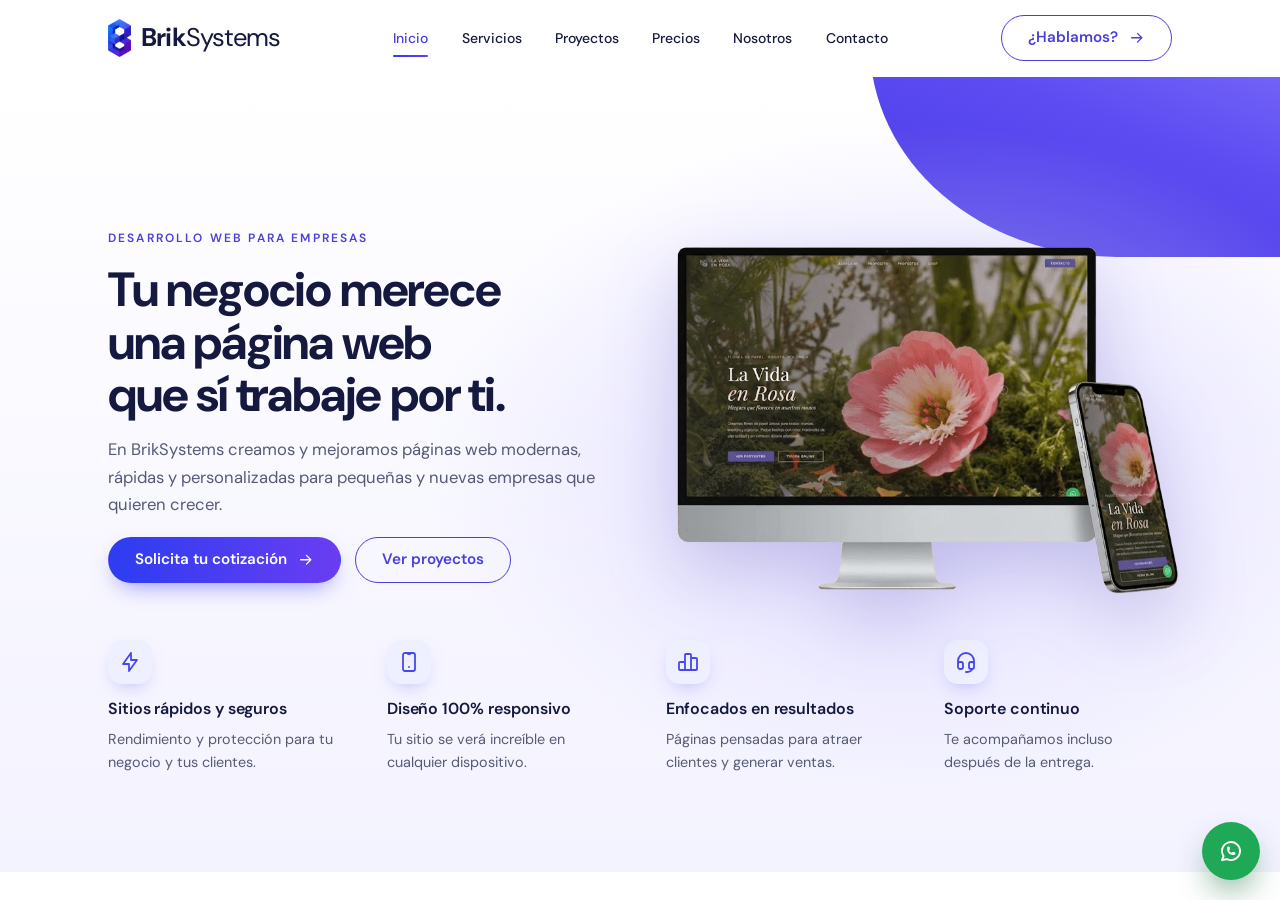
<file: index.html>
<!doctype html>
<html lang="es">
<head>
<meta charset="utf-8">
<meta name="viewport" content="width=device-width, initial-scale=1, viewport-fit=cover">
<title>BrikSystems | Desarrollo web para empresas</title>
<meta name="description" content="En BrikSystems creamos y mejoramos páginas web modernas, rápidas y personalizadas para pequeñas y nuevas empresas que quieren crecer.">
<link rel="icon" type="image/png" href="assets/logo.png">
<link rel="preconnect" href="https://fonts.googleapis.com">
<link rel="preconnect" href="https://fonts.gstatic.com" crossorigin>
<link rel="stylesheet" href="https://fonts.googleapis.com/css2?family=DM+Sans:opsz,wght@9..40,400;9..40,500;9..40,600;9..40,700&display=swap">
<script>document.documentElement.classList.add("js");</script>
<link rel="stylesheet" href="styles.css">
</head>
<body>

<header class="nav" id="nav">
  <div class="wrap nav-inner">
    <a class="brand" href="#inicio" aria-label="BrikSystems, ir al inicio">
      <img src="assets/logo.png" alt="" width="434" height="720">
      <span class="brand-name"><b>Brik</b>Systems</span>
    </a>
    <nav class="nav-links" aria-label="Principal">
      <a href="#inicio" data-spy="inicio">Inicio</a>
      <a href="#servicios" data-spy="servicios">Servicios</a>
      <a href="#proyectos" data-spy="proyectos">Proyectos</a>
      <a href="#precios" data-spy="precios">Precios</a>
      <a href="#nosotros" data-spy="nosotros">Nosotros</a>
      <a href="#contacto" data-spy="contacto">Contacto</a>
    </nav>
    <a class="btn btn-outline" href="https://wa.me/573116824142" data-wa="Hola, buenas. Encontré su página y me gustaría hablar con ustedes sobre un proyecto.">¿Hablamos? <svg class="ico" viewBox="0 0 24 24" aria-hidden="true"><path d="M5 12h14M13 18l6-6M13 6l6 6"/></svg></a>
  </div>
</header>

<main>

  <div class="window" id="ventana-inicio">
  <!-- 1. Inicio -->
  <section class="block block-first hero" id="inicio">
    <div class="panel-body">
      <div class="wrap hero-grid">
        <div class="hero-copy">
          <p class="eyebrow rise">Desarrollo web para empresas</p>
          <h1 class="rise">Tu negocio merece una página web que sí trabaje por ti.</h1>
          <p class="hero-sub rise">En BrikSystems creamos y mejoramos páginas web modernas, rápidas y personalizadas para pequeñas y nuevas empresas que quieren crecer.</p>
          <div class="hero-actions rise">
            <a class="btn btn-primary" href="https://wa.me/573116824142" data-wa="Hola, buenas. Me gustaría pedir una cotización para la página web de mi negocio. ¿Podemos hablar?">Solicita tu cotización <svg class="ico" viewBox="0 0 24 24" aria-hidden="true"><path d="M5 12h14M13 18l6-6M13 6l6 6"/></svg></a>
            <a class="btn btn-outline" href="#proyectos">Ver proyectos</a>
          </div>
        </div>
        <div class="hero-visual rise">
          <img src="assets/hero-dispositivos.png" width="1024" height="674" alt="Sitio de La Vida en Rosa mostrado en un computador y en un celular">
        </div>
      </div>

      <div class="wrap benefits-grid">
        <article class="benefit">
          <span class="icon-tile"><svg class="ico" viewBox="0 0 24 24" aria-hidden="true"><path d="M13 3v7h6l-8 11v-7H5l8-11"/></svg></span>
          <h2>Sitios rápidos y seguros</h2>
          <p>Rendimiento y protección para tu negocio y tus clientes.</p>
        </article>
        <article class="benefit">
          <span class="icon-tile"><svg class="ico" viewBox="0 0 24 24" aria-hidden="true"><path d="M6 5a2 2 0 0 1 2-2h8a2 2 0 0 1 2 2v14a2 2 0 0 1-2 2H8a2 2 0 0 1-2-2zM11 4h2M12 17v.01"/></svg></span>
          <h2>Diseño 100% responsivo</h2>
          <p>Tu sitio se verá increíble en cualquier dispositivo.</p>
        </article>
        <article class="benefit">
          <span class="icon-tile"><svg class="ico" viewBox="0 0 24 24" aria-hidden="true"><path d="M3 13a1 1 0 0 1 1-1h4a1 1 0 0 1 1 1v6a1 1 0 0 1-1 1H4a1 1 0 0 1-1-1zM15 9a1 1 0 0 1 1-1h4a1 1 0 0 1 1 1v10a1 1 0 0 1-1 1h-4a1 1 0 0 1-1-1zM9 5a1 1 0 0 1 1-1h4a1 1 0 0 1 1 1v14a1 1 0 0 1-1 1h-4a1 1 0 0 1-1-1zM4 20h14"/></svg></span>
          <h2>Enfocados en resultados</h2>
          <p>Páginas pensadas para atraer clientes y generar ventas.</p>
        </article>
        <article class="benefit">
          <span class="icon-tile"><svg class="ico" viewBox="0 0 24 24" aria-hidden="true"><path d="M4 14v-3a8 8 0 1 1 16 0v3M18 19c0 1.657-2.686 3-6 3M4 14a2 2 0 0 1 2-2h1a2 2 0 0 1 2 2v3a2 2 0 0 1-2 2H6a2 2 0 0 1-2-2zM15 14a2 2 0 0 1 2-2h1a2 2 0 0 1 2 2v3a2 2 0 0 1-2 2h-1a2 2 0 0 1-2-2z"/></svg></span>
          <h2>Soporte continuo</h2>
          <p>Te acompañamos incluso después de la entrega.</p>
        </article>
      </div>
    </div>
  </section>

  <!-- 3. Proyectos -->
  <section class="block projects" id="proyectos">
    <div class="panel-body">
      <div class="wrap">
        <p class="eyebrow">Proyectos</p>
        <h2 class="h2">Sitios que ya trabajan para sus dueños</h2>
        <div class="project-grid">
          <article class="project">
            <img src="assets/proyecto-la-vida-en-rosa.webp" width="1400" height="922" loading="lazy" alt="Portada del sitio de La Vida en Rosa, con una flor de papel rosada entre musgo">
            <h3>La Vida en Rosa</h3>
            <p>Sitio de presentación y tienda para un taller de flores de papel en Bogotá.</p>
          </article>
          <article class="project">
            <img src="assets/proyecto-pitsneakers.webp" width="1200" height="863" loading="lazy" alt="Portada del sitio de PitSneakers, con unos Jordan rojos y negros">
            <h3>PitSneakers</h3>
            <p>Tienda en línea para comprar, vender e intercambiar sneakers verificados.</p>
          </article>
          <article class="project">
            <img src="assets/proyecto-varam.webp" width="1200" height="785" loading="lazy" alt="Portada del sitio de Varam Constructora, con un edificio al atardecer">
            <h3>Varam Constructora</h3>
            <p>Sitio institucional con catálogo de proyectos y avances de obra.</p>
          </article>
        </div>
      </div>
    </div>
    <div class="next-row">
      <a class="next" href="#servicios" aria-label="Ir a la sección Servicios"><img src="assets/logo.png" alt="" width="434" height="720"><span>Servicios</span><svg class="ico" viewBox="0 0 24 24" aria-hidden="true"><path d="M5 12h14M13 18l6-6M13 6l6 6"/></svg></a>
    </div>
  </section>
  </div>

  <div class="window" id="ventana-servicios">
  <!-- 2. Servicios -->
  <section class="block block-first services" id="servicios">
    <div class="panel-body">
      <div class="wrap services-grid">
        <div class="services-copy">
          <p class="eyebrow">Nuestros servicios</p>
          <h2 class="h2">Soluciones web a tu medida</h2>
          <p class="lead">Ya sea que necesites una página desde cero o quieras mejorar la que ya tienes, en BrikSystems te ayudamos a construir una presencia digital sólida y profesional.</p>
          <ul class="checks">
            <li><svg class="ico" viewBox="0 0 24 24" aria-hidden="true"><path d="M5 12l5 5L20 7"/></svg>Diseño y desarrollo de páginas web</li>
            <li><svg class="ico" viewBox="0 0 24 24" aria-hidden="true"><path d="M5 12l5 5L20 7"/></svg>Mejora y optimización de sitios existentes</li>
            <li><svg class="ico" viewBox="0 0 24 24" aria-hidden="true"><path d="M5 12l5 5L20 7"/></svg>Tiendas en línea (ecommerce)</li>
            <li><svg class="ico" viewBox="0 0 24 24" aria-hidden="true"><path d="M5 12l5 5L20 7"/></svg>Landing pages para campañas y lanzamientos</li>
          </ul>
          <a class="btn btn-outline" href="https://wa.me/573116824142" data-wa="Hola, buenas. Quisiera saber más sobre los servicios que ofrecen. ¿Me pueden contar un poco?">Conoce más sobre nuestros servicios <svg class="ico" viewBox="0 0 24 24" aria-hidden="true"><path d="M5 12h14M13 18l6-6M13 6l6 6"/></svg></a>
        </div>
        <div class="stack" role="group" aria-label="Ejemplos de sitios que hemos desarrollado">
          <figure class="stack-card stack-rosa"><img src="assets/proyecto-la-vida-en-rosa.webp" width="1400" height="922" loading="lazy" alt="Sitio web de La Vida en Rosa"></figure>
          <figure class="stack-card stack-pits"><img src="assets/proyecto-pitsneakers.webp" width="1200" height="863" loading="lazy" alt="Sitio web de PitSneakers"></figure>
          <figure class="stack-card stack-varam"><img src="assets/proyecto-varam.webp" width="1200" height="785" loading="lazy" alt="Sitio web de Varam Constructora"></figure>
        </div>
      </div>
    </div>
  </section>

  <!-- 4. Precios -->
  <section class="block pricing" id="precios">
    <div class="panel-body">
      <div class="wrap">
        <header class="pricing-head">
          <p class="eyebrow eyebrow-center">Precios</p>
          <h2 class="h2">Inversión transparente</h2>
          <p class="lead">Sin sorpresas y sin letra chica. Lo que ves es lo que pagas.</p>
        </header>

        <div class="plans">
          <article class="plan">
            <p class="plan-kind">Landing page</p>
            <h3 class="plan-name">Starter</h3>
            <p class="plan-price"><span class="cur">USD</span><span class="num">300</span></p>
            <p class="plan-desc">Para el negocio que quiere presentarse en internet de forma rápida y profesional.</p>
            <ul class="plan-list">
              <li><svg class="ico" viewBox="0 0 24 24" aria-hidden="true"><path d="M5 12l5 5L20 7"/></svg>Una página completa y optimizada</li>
              <li><svg class="ico" viewBox="0 0 24 24" aria-hidden="true"><path d="M5 12l5 5L20 7"/></svg>Diseño responsivo móvil y escritorio</li>
              <li><svg class="ico" viewBox="0 0 24 24" aria-hidden="true"><path d="M5 12l5 5L20 7"/></svg>Formulario de contacto funcional</li>
              <li><svg class="ico" viewBox="0 0 24 24" aria-hidden="true"><path d="M5 12l5 5L20 7"/></svg>Integración con WhatsApp</li>
              <li><svg class="ico" viewBox="0 0 24 24" aria-hidden="true"><path d="M5 12l5 5L20 7"/></svg>Entrega en 1 día hábil</li>
              <li><svg class="ico" viewBox="0 0 24 24" aria-hidden="true"><path d="M5 12l5 5L20 7"/></svg>2 rondas de revisiones</li>
            </ul>
            <a class="btn btn-outline plan-btn" href="https://wa.me/573116824142" data-wa="Hola, buenas. Me interesa el plan Starter, la landing page de 300 dólares. ¿Me pueden contar cómo empezamos?">Empezar <svg class="ico" viewBox="0 0 24 24" aria-hidden="true"><path d="M5 12h14M13 18l6-6M13 6l6 6"/></svg></a>
          </article>

          <article class="plan plan-featured">
            <span class="plan-flag">Más elegido</span>
            <p class="plan-kind">Website</p>
            <h3 class="plan-name">Negocio</h3>
            <p class="plan-price"><span class="cur">USD</span><span class="num">599</span></p>
            <p class="plan-desc">Sitio web completo para mostrar todo lo que tu empresa hace y convertir visitantes en clientes.</p>
            <ul class="plan-list">
              <li><svg class="ico" viewBox="0 0 24 24" aria-hidden="true"><path d="M5 12l5 5L20 7"/></svg>Hasta 6 secciones o páginas</li>
              <li><svg class="ico" viewBox="0 0 24 24" aria-hidden="true"><path d="M5 12l5 5L20 7"/></svg>Diseño a medida con tu identidad</li>
              <li><svg class="ico" viewBox="0 0 24 24" aria-hidden="true"><path d="M5 12l5 5L20 7"/></svg>SEO básico configurado</li>
              <li><svg class="ico" viewBox="0 0 24 24" aria-hidden="true"><path d="M5 12l5 5L20 7"/></svg>Integración de redes sociales</li>
              <li><svg class="ico" viewBox="0 0 24 24" aria-hidden="true"><path d="M5 12l5 5L20 7"/></svg>Entrega en 2 días hábiles</li>
              <li><svg class="ico" viewBox="0 0 24 24" aria-hidden="true"><path d="M5 12l5 5L20 7"/></svg>3 rondas de revisiones</li>
            </ul>
            <a class="btn btn-white plan-btn" href="https://wa.me/573116824142" data-wa="Hola, buenas. Me interesa el plan Negocio, el sitio web completo de 599 dólares. ¿Me pueden contar cómo empezamos?">Elegir este plan <svg class="ico" viewBox="0 0 24 24" aria-hidden="true"><path d="M5 12h14M13 18l6-6M13 6l6 6"/></svg></a>
          </article>

          <article class="plan">
            <p class="plan-kind">Tienda en línea o rediseño</p>
            <h3 class="plan-name">Pro</h3>
            <p class="plan-price"><span class="cur">USD</span><span class="num">999</span></p>
            <p class="plan-desc">Para negocios que quieren vender en línea o modernizar un sitio que ya existe.</p>
            <ul class="plan-list">
              <li><svg class="ico" viewBox="0 0 24 24" aria-hidden="true"><path d="M5 12l5 5L20 7"/></svg>Todo lo del plan Negocio</li>
              <li><svg class="ico" viewBox="0 0 24 24" aria-hidden="true"><path d="M5 12l5 5L20 7"/></svg>Tienda hasta 50 productos</li>
              <li><svg class="ico" viewBox="0 0 24 24" aria-hidden="true"><path d="M5 12l5 5L20 7"/></svg>Pasarela de pago integrada</li>
              <li><svg class="ico" viewBox="0 0 24 24" aria-hidden="true"><path d="M5 12l5 5L20 7"/></svg>Panel de administración</li>
              <li><svg class="ico" viewBox="0 0 24 24" aria-hidden="true"><path d="M5 12l5 5L20 7"/></svg>SEO avanzado</li>
              <li><svg class="ico" viewBox="0 0 24 24" aria-hidden="true"><path d="M5 12l5 5L20 7"/></svg>Entrega en 3 días hábiles</li>
            </ul>
            <a class="btn btn-outline plan-btn" href="https://wa.me/573116824142" data-wa="Hola, buenas. Me interesa el plan Pro, la tienda en línea o el rediseño de 999 dólares. Quisiera consultar con ustedes cómo sería para mi negocio.">Consultar <svg class="ico" viewBox="0 0 24 24" aria-hidden="true"><path d="M5 12h14M13 18l6-6M13 6l6 6"/></svg></a>
          </article>
        </div>
      </div>
    </div>
    <div class="next-row">
      <a class="next" href="#nosotros" aria-label="Ir a la sección Nosotros"><img src="assets/logo.png" alt="" width="434" height="720"><span>Nosotros</span><svg class="ico" viewBox="0 0 24 24" aria-hidden="true"><path d="M5 12h14M13 18l6-6M13 6l6 6"/></svg></a>
    </div>
  </section>
  </div>

  <div class="window" id="ventana-nosotros">
  <!-- 5. Nosotros -->
  <section class="block block-first about" id="nosotros">
    <div class="about-grid">
      <div class="about-copy">
        <p class="eyebrow">Nosotros</p>
        <h2 class="h2">Tecnología hecha a la medida de tu negocio.</h2>
        <p>En BrikSystems somos un estudio de desarrollo web en Colombia que ayuda a pequeñas empresas y marcas emergentes a construir una presencia digital sólida.</p>
        <p>Diseñamos y desarrollamos sitios web desde cero, con código propio, diseño personalizado y atención a cada detalle. También optimizamos páginas existentes para que sean más rápidas, modernas y funcionales.</p>
        <p>No hacemos páginas para llenar internet. Creamos herramientas digitales para impulsar negocios.</p>
      </div>
      <div class="about-art">
        <img src="assets/nosotros-estudio.webp" alt="Ilustración de un computador con ventanas de código: tema personalizado, página de aterrizaje, integración de API y SEO" width="1015" height="1024">
      </div>
    </div>
  </section>

  <!-- 6. Contacto -->
  <section class="block contact" id="contacto">
    <div class="decor" aria-hidden="true"><img class="cta-mark" src="assets/logo.png" alt="" width="434" height="720" loading="lazy"></div>
    <div class="panel-body">
      <div class="wrap contact-grid">
        <div class="contact-copy">
          <p class="eyebrow eyebrow-light">Contacto</p>
          <h2 class="h2">¿Listo para llevar tu negocio al siguiente nivel?</h2>
          <p class="lead">Hablemos de tu proyecto. Atención las 24 horas.</p>
          <div class="contact-direct">
            <div class="contact-btns">
              <a class="btn btn-wa" href="https://wa.me/573116824142" data-wa="Hola, buenas. Me gustaría pedir una cotización para la página web de mi negocio. ¿Podemos hablar?">
              <svg class="ico" viewBox="0 0 24 24" aria-hidden="true"><path d="M3 21l1.65-3.8a9 9 0 1 1 3.4 2.9L3 21M9 10a.5.5 0 0 0 1 0V9a.5.5 0 0 0-1 0v1a5 5 0 0 0 5 5h1a.5.5 0 0 0 0-1h-1a.5.5 0 0 0 0 1"/></svg>
              Escríbenos por WhatsApp
            </a>
              <a class="btn btn-ig" href="https://ig.me/m/brik.systems" target="_blank" rel="noopener">
                <svg class="ico" viewBox="0 0 24 24" aria-hidden="true"><path d="M4 8a4 4 0 0 1 4-4h8a4 4 0 0 1 4 4v8a4 4 0 0 1-4 4H8a4 4 0 0 1-4-4zM9 12a3 3 0 1 0 6 0 3 3 0 0 0-6 0M16.5 7.5v.01"/></svg>
                Escríbenos por Instagram
              </a>
            </div>
            <p class="phone">+57 311 682 4142</p>
            <p class="ig-handle"><a href="https://instagram.com/brik.systems" target="_blank" rel="noopener">@brik.systems</a></p>
          </div>
        </div>

        <div class="form-card">
          <h3>O cuéntanos aquí y abrimos el chat por ti</h3>
          <form id="contact-form" novalidate>
            <div class="field" data-field="nombre">
              <label for="nombre">Tu nombre</label>
              <input id="nombre" name="nombre" type="text" autocomplete="name" aria-describedby="nombre-error" required>
              <p class="error" id="nombre-error" role="alert"></p>
            </div>
            <div class="field" data-field="negocio">
              <label for="negocio">Nombre de tu negocio</label>
              <input id="negocio" name="negocio" type="text" autocomplete="organization" aria-describedby="negocio-error" required>
              <p class="error" id="negocio-error" role="alert"></p>
            </div>
            <div class="field" data-field="necesidad">
              <label for="necesidad">Qué necesitas</label>
              <select id="necesidad" name="necesidad" aria-describedby="necesidad-error" required>
                <option value="">Elige una opción</option>
                <option>Una página web nueva</option>
                <option>Mejorar mi página actual</option>
                <option>Una tienda en línea</option>
                <option>Una landing page para una campaña</option>
                <option>Todavía no sé, quiero hablar</option>
              </select>
              <p class="error" id="necesidad-error" role="alert"></p>
            </div>
            <div class="field">
              <label for="detalle">Algo más que debamos saber <span class="opt">(opcional)</span></label>
              <textarea id="detalle" name="detalle"></textarea>
            </div>
            <button class="btn btn-wa" type="submit">
              <svg class="ico" viewBox="0 0 24 24" aria-hidden="true"><path d="M3 21l1.65-3.8a9 9 0 1 1 3.4 2.9L3 21M9 10a.5.5 0 0 0 1 0V9a.5.5 0 0 0-1 0v1a5 5 0 0 0 5 5h1a.5.5 0 0 0 0-1h-1a.5.5 0 0 0 0 1"/></svg>
              Enviar por WhatsApp
            </button>
            <p class="sent" id="sent" hidden>Listo, abrimos WhatsApp con tu mensaje. Si no se abrió, <a id="sent-link" href="https://wa.me/573116824142" target="_blank" rel="noopener">toca aquí</a>.</p>
          </form>
        </div>
      </div>
    </div>
    <div class="wrap panel-foot">
      <a class="brand" href="#inicio" aria-label="BrikSystems, volver al inicio">
        <img src="assets/logo.png" alt="" width="434" height="720">
        <span class="brand-name"><b>Brik</b>Systems</span>
      </a>
      <p>Desarrollo web para empresas en Colombia. © 2026 BrikSystems</p>
    </div>
    <div class="next-row">
      <a class="next" href="#inicio" aria-label="Volver a la sección Inicio"><img src="assets/logo.png" alt="" width="434" height="720"><span>Inicio</span><svg class="ico" viewBox="0 0 24 24" aria-hidden="true"><path d="M5 12h14M13 18l6-6M13 6l6 6"/></svg></a>
    </div>
  </section>
  </div>

</main>


<a class="wa-float" id="wa-float" href="https://wa.me/573116824142" data-wa="Hola, buenas. Me gustaría recibir más información sobre sus servicios." aria-label="Escríbenos por WhatsApp">
  <svg class="ico" viewBox="0 0 24 24" aria-hidden="true"><path d="M3 21l1.65-3.8a9 9 0 1 1 3.4 2.9L3 21M9 10a.5.5 0 0 0 1 0V9a.5.5 0 0 0-1 0v1a5 5 0 0 0 5 5h1a.5.5 0 0 0 0-1h-1a.5.5 0 0 0 0 1"/></svg>
  <span class="wa-label">Escríbenos</span>
</a>

<script src="script.js"></script>
</body>
</html>
</file>
<file: styles.css>
/* BrikSystems - estilos
   Colores y medidas principales arriba. Para cambiar el azul de la marca, edita --blue y --violet.
   Cada seccion es una ventana (.panel) que ocupa la pantalla y termina con un boton a la siguiente. */

:root {
  color-scheme: light;
  --ink: #15183f;
  --text: #555a76;
  --accent: #4a3fd9;
  --blue: #2c3df0;
  --violet: #6a3df2;
  --grad: linear-gradient(90deg, var(--blue), var(--violet));
  --line: #e4e6f5;
  --tint: #f6f6fe;
  --icon-bg: #eef0ff;
  --navy: #0d1133;
  --wa: #1fa855;
  --font: "DM Sans", "Avenir Next", "Segoe UI", system-ui, sans-serif;
  --ease-out: cubic-bezier(0.23, 1, 0.32, 1);
  --radius-card: 14px;
  --nav-h: 76px;
  --z-nav: 20;
  --z-float: 30;
}

*, *::before, *::after { box-sizing: border-box; }
html { height: 100%; }
/* Con JavaScript la pagina funciona por ventanas: una sola visible a la vez, sin scroll de pagina. */
.js body { height: 100vh; height: 100svh; overflow: hidden; display: flex; flex-direction: column; }
.js .nav { flex: none; }
.js main { position: relative; flex: 1; min-height: 0; }
body {
  margin: 0;
  background: #fff;
  color: var(--text);
  font-family: var(--font);
  font-size: 1rem;
  line-height: 1.6;
  -webkit-font-smoothing: antialiased;
}
img { max-width: 100%; height: auto; display: block; }
a { color: inherit; }
[hidden] { display: none !important; }
:focus-visible { outline: 2px solid var(--accent); outline-offset: 3px; border-radius: 6px; }

.wrap { max-width: 1160px; margin-inline: auto; padding-inline: clamp(20px, 4vw, 48px); }
.ico { width: 1.15em; height: 1.15em; fill: none; stroke: currentColor; stroke-width: 1.8; stroke-linecap: round; stroke-linejoin: round; flex: none; }

/* Textos comunes */
h1, h2, h3 { color: var(--ink); font-family: var(--font); margin: 0; text-wrap: balance; }
.eyebrow { margin: 0 0 16px; color: var(--accent); font-size: 0.75rem; font-weight: 600; letter-spacing: 0.18em; text-transform: uppercase; }
.eyebrow-center { text-align: center; }
.eyebrow-light { color: #b9b4ff; }
.h2 { font-size: clamp(1.8rem, 3.2vw, 2.4rem); line-height: 1.15; font-weight: 700; letter-spacing: -0.02em; }
.lead { margin: 20px 0 0; max-width: 46ch; font-size: 1.02rem; text-wrap: pretty; }

/* Botones */
.btn {
  display: inline-flex; align-items: center; justify-content: center; gap: 10px;
  min-height: 46px; padding: 0 26px; border-radius: 999px; border: 1.5px solid transparent;
  font: 600 0.95rem/1 var(--font); text-decoration: none; cursor: pointer; white-space: nowrap;
  transition: transform 160ms var(--ease-out), background-color 160ms var(--ease-out), box-shadow 160ms var(--ease-out), filter 160ms var(--ease-out);
}
.btn:active { transform: scale(0.97); }
.btn[disabled] { opacity: 0.5; cursor: not-allowed; }
.btn-primary { background: var(--grad); color: #fff; box-shadow: 0 10px 24px -10px rgba(60, 60, 240, 0.65); }
.btn-primary:hover { filter: brightness(1.08); box-shadow: 0 14px 28px -10px rgba(60, 60, 240, 0.7); }
.btn-outline { background: transparent; border-color: var(--accent); color: var(--accent); }
.btn-outline:hover { background: var(--icon-bg); }
.btn-white { background: #fff; color: var(--ink); box-shadow: 0 12px 28px -12px rgba(0, 0, 20, 0.6); }
.btn-white:hover { filter: brightness(0.96); }
.btn-wa { background: var(--wa); color: #fff; box-shadow: 0 12px 26px -12px rgba(20, 130, 70, 0.8); }
.btn-wa:hover { filter: brightness(1.07); }
.btn .ico { transition: transform 200ms var(--ease-out); }
.btn:hover .ico { transform: translateX(3px); }
.btn-wa .ico { width: 1.3em; height: 1.3em; }
.btn-wa:hover .ico { transform: none; }

/* Navegacion */
.nav { position: sticky; top: 0; z-index: var(--z-nav); background: rgba(255, 255, 255, 0.96); border-bottom: 1px solid transparent; transition: border-color 200ms var(--ease-out); }
.nav.is-scrolled { border-bottom-color: var(--line); }
.nav-inner { display: flex; align-items: center; justify-content: space-between; gap: 24px; height: var(--nav-h); }
.brand { display: inline-flex; align-items: center; gap: 10px; text-decoration: none; color: var(--ink); }
.brand img { height: 38px; width: auto; }
.brand-name { font-size: 1.6rem; font-weight: 400; letter-spacing: -0.03em; line-height: 1; }
.brand-name b { font-weight: 700; }
.nav-links { display: flex; gap: clamp(16px, 2.6vw, 38px); }
.nav-links a { position: relative; padding: 8px 0; color: var(--ink); font-size: 0.875rem; font-weight: 500; text-decoration: none; transition: color 150ms var(--ease-out); }
.nav-links a::after { content: ""; position: absolute; left: 0; right: 0; bottom: 0; height: 2px; border-radius: 2px; background: var(--grad); transform: scaleX(0); transform-origin: left; transition: transform 220ms var(--ease-out); }
.nav-links a:hover { color: var(--accent); }
.nav-links a[aria-current="true"] { color: var(--accent); }
.nav-links a[aria-current="true"]::after { transform: scaleX(1); }
@media (max-width: 1020px) { .nav-links { display: none; } }
@media (max-width: 420px) { .brand-name { font-size: 1.35rem; } .nav-inner .btn { padding-inline: 18px; } }

/* Ventanas */
.window { position: relative; }
.js .window { position: absolute; inset: 0; display: none; overflow-x: hidden; overflow-y: auto; overscroll-behavior: contain; scroll-behavior: auto; outline: none; }
.js .window.is-active { display: block; animation: windowIn 340ms var(--ease-out) backwards; }
@keyframes windowIn { from { opacity: 0; transform: translateX(calc(var(--dir, 1) * 32px)); } }
/* Cada ventana tiene dos secciones. Cada una ocupa la pantalla y se pasa con scroll hacia abajo. */
.block { position: relative; display: flex; flex-direction: column; overflow: clip; min-height: calc(100vh - var(--nav-h)); min-height: calc(100svh - var(--nav-h)); }
.js .block { min-height: 100%; }
.js .block-first { min-height: calc(100% - 28px); }
@media (min-width: 881px) {
  .js .window { scroll-snap-type: y proximity; }
  .block { scroll-snap-align: start; }
}
.panel-body { flex: 1; display: flex; flex-direction: column; justify-content: center; padding-block: clamp(28px, 4vw, 52px) clamp(12px, 2vw, 20px); }
.next-row { position: relative; z-index: 1; display: flex; justify-content: center; padding-block: 8px 28px; }
.next {
  display: inline-flex; align-items: center; gap: 12px; min-height: 52px; padding: 0 22px 0 14px;
  border-radius: 999px; border: 1px solid var(--line); background: #fff; color: var(--ink);
  font: 600 0.95rem/1 var(--font); text-decoration: none;
  box-shadow: 0 14px 30px -16px rgba(60, 50, 160, 0.55);
  transition: transform 180ms var(--ease-out), box-shadow 180ms var(--ease-out), border-color 180ms var(--ease-out);
}
.next img { height: 28px; width: auto; }
.next .ico { color: var(--accent); transition: transform 200ms var(--ease-out); }
.next:hover { transform: translateY(-2px); border-color: #c9ccee; box-shadow: 0 18px 34px -16px rgba(60, 50, 160, 0.65); }
.next:hover .ico { transform: translateX(4px); }
.next:active { transform: scale(0.97); }

/* 1. Inicio */
.hero { background: linear-gradient(180deg, #fff 0%, #f3f2ff 100%); }
.hero::before {
  content: ""; position: absolute; z-index: 0; top: -150px; right: -4%; width: 36%; height: 330px;
  background: linear-gradient(200deg, #9486ff 0%, #5d4cf2 55%, #4638e2 100%);
  border-radius: 50% 0 0 75% / 50% 0 0 90%;
}
.hero::after {
  content: ""; position: absolute; z-index: 0; inset: 0;
  background: radial-gradient(55% 60% at 72% 48%, rgba(214, 209, 255, 0.75), rgba(214, 209, 255, 0) 70%);
  pointer-events: none;
}
.hero .panel-body, .hero .next-row { position: relative; z-index: 1; }
.hero-grid { display: grid; grid-template-columns: minmax(0, 1.04fr) minmax(0, 0.96fr); gap: clamp(16px, 3vw, 48px); align-items: center; }
.hero h1 { font-size: clamp(2.1rem, 3.8vw, 3rem); line-height: 1.1; font-weight: 700; letter-spacing: -0.025em; }
.hero-sub { margin: 22px 0 0; max-width: 31em; font-size: clamp(1rem, 1.3vw, 1.1rem); line-height: 1.65; text-wrap: pretty; }
.hero-actions { display: flex; flex-wrap: wrap; gap: 14px; margin-top: 28px; }
.hero-visual img { width: 136%; max-width: none; margin-left: -26%; filter: drop-shadow(0 28px 36px rgba(60, 50, 160, 0.22)); }
.benefits-grid { display: grid; grid-template-columns: repeat(4, minmax(0, 1fr)); gap: 28px clamp(24px, 4vw, 56px); margin-top: clamp(20px, 3vw, 36px); }
.benefit h2 { margin: 16px 0 6px; font-size: 1rem; font-weight: 600; letter-spacing: -0.005em; }
.benefit p { margin: 0; font-size: 0.9rem; line-height: 1.6; color: var(--text); max-width: 24ch; text-wrap: pretty; }
.icon-tile { display: inline-grid; place-items: center; width: 50px; height: 50px; border-radius: 14px; background: var(--icon-bg); color: #4747ea; box-shadow: 0 8px 20px -10px rgba(74, 71, 234, 0.5); }
.icon-tile .ico { width: 24px; height: 24px; }
@media (max-width: 880px) {
  .hero-grid { grid-template-columns: minmax(0, 1fr); }
  .hero::before { width: 40%; height: 90px; top: -50px; }
  .hero-visual img { width: 100%; margin: 0; }
}
@media (max-width: 920px) { .benefits-grid { grid-template-columns: repeat(2, minmax(0, 1fr)); } }
@media (max-width: 520px) { .benefits-grid { grid-template-columns: minmax(0, 1fr); } }

/* 2. Servicios */
.services { background: var(--tint); }
.services-grid { display: grid; grid-template-columns: minmax(0, 0.85fr) minmax(0, 1.15fr); gap: clamp(32px, 5vw, 72px); align-items: center; }
.checks { list-style: none; margin: 28px 0 32px; padding: 0; display: grid; gap: 12px; }
.checks li { display: flex; align-items: center; gap: 14px; font-size: 0.95rem; color: var(--text); }
.checks .ico { width: 20px; height: 20px; color: var(--accent); stroke-width: 2.2; }

/* Tres capturas completas en zigzag. Varam va adelante y arriba. */
.stack { position: relative; width: 100%; max-width: 640px; margin-inline: auto; aspect-ratio: 1.1; }
.stack-card { position: absolute; width: 50%; margin: 0; overflow: hidden; border-radius: 12px; background: #fff; box-shadow: 0 28px 54px -24px rgba(50, 40, 150, 0.5); transform: rotate(var(--r, 0deg)); transition: transform 320ms var(--ease-out); }
.stack-card img { width: 100%; height: auto; }
.stack-varam { --r: -2deg; left: 0; top: 0; z-index: 3; }
.stack-pits { --r: 2.5deg; right: 0; top: 28%; z-index: 2; }
.stack-rosa { --r: -1.5deg; left: 6%; bottom: 0; z-index: 1; }
.stack-card:hover { transform: translateY(-6px) rotate(var(--r, 0deg)); }
@media (max-width: 880px) { .services-grid { grid-template-columns: minmax(0, 1fr); } }

/* 3. Proyectos */
.projects { background: #fff; }
.projects .h2 { max-width: 20ch; }
.project-grid { display: grid; grid-template-columns: repeat(3, minmax(0, 1fr)); gap: 32px; margin-top: clamp(28px, 4vw, 48px); }
.project img { width: 100%; aspect-ratio: 3 / 2; object-fit: cover; object-position: top center; border-radius: var(--radius-card); box-shadow: 0 24px 50px -28px rgba(50, 40, 150, 0.5); transition: transform 320ms var(--ease-out); }
.project:hover img { transform: translateY(-4px); }
.project h3 { margin: 20px 0 6px; font-size: 1.15rem; font-weight: 700; letter-spacing: -0.01em; }
.project p { margin: 0; max-width: 36ch; font-size: 0.95rem; text-wrap: pretty; }
@media (max-width: 880px) { .project-grid { grid-template-columns: minmax(0, 1fr); gap: 36px; } }

/* 4. Precios: un solo panel dividido en tres columnas, la del medio resaltada */
.pricing { background: #fff; }
.pricing-head { text-align: center; margin-bottom: clamp(16px, 2.4vw, 28px); }
.pricing-head .eyebrow { margin-bottom: 12px; }
.pricing-head .lead { margin-inline: auto; }
.plans { display: grid; grid-template-columns: repeat(3, minmax(0, 1fr)); background: #fff; border: 1px solid var(--line); border-radius: 16px; overflow: hidden; box-shadow: 0 30px 60px -36px rgba(50, 40, 150, 0.45); }
.plan { position: relative; display: flex; flex-direction: column; padding: clamp(20px, 2.2vw, 28px) clamp(22px, 2.4vw, 32px); }
.plan + .plan { border-left: 1px solid var(--line); }
.plan-featured { background: linear-gradient(165deg, #151a63 0%, #2b2ccf 62%, #5a3be8 100%); border-left-color: transparent !important; color: rgba(255, 255, 255, 0.82); }
.plan-flag { position: absolute; top: 18px; right: 18px; padding: 6px 12px; border-radius: 999px; background: #fff; color: var(--accent); font-size: 0.72rem; font-weight: 700; letter-spacing: 0.04em; }
.plan-kind { margin: 0; font-size: 0.82rem; font-weight: 500; color: var(--text); }
.plan-featured .plan-kind { color: rgba(255, 255, 255, 0.72); }
.plan-name { margin: 6px 0 0; font-size: 1.5rem; font-weight: 700; letter-spacing: -0.02em; }
.plan-featured .plan-name { color: #fff; }
.plan-price { display: flex; align-items: baseline; gap: 8px; margin: 12px 0 0; color: var(--ink); font-variant-numeric: tabular-nums; }
.plan-price .cur { font-size: 0.95rem; font-weight: 600; letter-spacing: 0.04em; }
.plan-price .num { font-size: clamp(2.6rem, 4vw, 3.3rem); font-weight: 700; line-height: 1; letter-spacing: -0.04em; }
.plan-featured .plan-price { color: #fff; }
.plan-desc { margin: 12px 0 0; font-size: 0.92rem; line-height: 1.6; max-width: 34ch; text-wrap: pretty; }
.plan-list { list-style: none; margin: 16px 0 20px; padding: 0; display: grid; gap: 8px; }
.plan-list li { display: flex; align-items: center; gap: 12px; font-size: 0.92rem; color: var(--ink); }
.plan-featured .plan-list li { color: #fff; }
.plan-list .ico { width: 18px; height: 18px; color: var(--accent); stroke-width: 2.4; }
.plan-featured .plan-list .ico { color: #b9d0ff; }
.plan-btn { margin-top: auto; width: 100%; }
@media (max-width: 880px) {
  .plans { grid-template-columns: minmax(0, 1fr); }
  .plan + .plan { border-left: 0; border-top: 1px solid var(--line); }
  .plan-featured { border-top-color: transparent !important; }
}

/* 5. Nosotros */
.about { background: #fff; }
.about-grid { flex: 1; display: grid; grid-template-columns: minmax(0, 1.05fr) minmax(0, 0.95fr); align-items: stretch; width: 100%; }
.about-copy { align-self: center; padding: clamp(32px, 5vw, 72px) clamp(24px, 6vw, 96px) clamp(32px, 5vw, 72px) max(24px, calc((100vw - 1120px) / 2)); }
.about-copy .h2 { max-width: 17ch; margin-bottom: 20px; }
.about-copy p:not(.eyebrow) { margin: 0 0 16px; max-width: 46ch; color: var(--ink); text-wrap: pretty; }
.about-art { background: #f3f3fc; display: flex; align-items: center; justify-content: center; padding: clamp(16px, 3vw, 40px); }
.about-art img { width: 100%; max-width: 620px; max-height: 100%; height: auto; object-fit: contain; mix-blend-mode: multiply; }
@media (max-width: 820px) { .about-grid { grid-template-columns: minmax(0, 1fr); } .about-copy { padding: 36px 24px 12px; } .about-art { padding: 8px 24px 32px; } }

/* 6. Contacto */
.contact { background: var(--navy); color: rgba(255, 255, 255, 0.82); }
.contact::before { content: ""; position: absolute; inset: 0; background: radial-gradient(60% 90% at 100% 0%, rgba(110, 70, 255, 0.8), rgba(110, 70, 255, 0) 70%), radial-gradient(45% 70% at 0% 100%, rgba(44, 61, 240, 0.35), rgba(44, 61, 240, 0) 70%); }
.decor { position: absolute; inset: 0; overflow: hidden; pointer-events: none; }
.cta-mark { position: absolute; left: clamp(-80px, 2vw, 24px); bottom: -110px; height: 420px; width: auto; opacity: 0.22; pointer-events: none; }
.contact .panel-body { position: relative; padding-bottom: clamp(32px, 4vw, 56px); }
.contact h2 { color: #fff; max-width: 16ch; }
.contact .lead { color: rgba(255, 255, 255, 0.78); }
.contact-grid { display: grid; grid-template-columns: minmax(0, 0.9fr) minmax(0, 1.1fr); gap: clamp(28px, 6vw, 80px); align-items: center; }
.contact-direct { margin-top: 32px; display: grid; gap: 14px; justify-items: start; }
.phone { margin: 0; color: #fff; font-size: 1.15rem; font-weight: 600; letter-spacing: 0.01em; font-variant-numeric: tabular-nums; user-select: all; }
.form-card { background: #fff; color: var(--text); border-radius: 16px; padding: clamp(22px, 3vw, 36px); box-shadow: 0 36px 70px -34px rgba(0, 0, 30, 0.8); }
.form-card h3 { font-size: 1.2rem; font-weight: 700; letter-spacing: -0.015em; margin-bottom: 20px; }
form { display: grid; gap: 16px; }
.field { display: grid; gap: 6px; }
label { color: var(--ink); font-size: 0.9rem; font-weight: 600; }
.opt { color: var(--text); font-weight: 400; }
input, select, textarea {
  width: 100%; min-height: 46px; padding: 11px 14px; border: 1.5px solid #d7daf0; border-radius: 12px;
  background: #fff; color: var(--ink); font: 400 1rem/1.4 var(--font); transition: border-color 150ms var(--ease-out), box-shadow 150ms var(--ease-out);
}
textarea { min-height: 84px; resize: vertical; }
input:hover, select:hover, textarea:hover { border-color: #b9bde6; }
input:focus-visible, select:focus-visible, textarea:focus-visible { outline: none; border-color: var(--accent); box-shadow: 0 0 0 4px rgba(74, 63, 217, 0.15); }
.field[data-invalid="true"] input, .field[data-invalid="true"] select { border-color: #c4314b; }
.error { margin: 0; font-size: 0.88rem; color: #b3243e; }
.error:empty { display: none; }
form .btn { width: 100%; }
.sent { margin: 0; font-size: 0.92rem; color: var(--ink); }
.sent a { color: var(--accent); font-weight: 600; }
@media (max-width: 880px) { .contact-grid { grid-template-columns: minmax(0, 1fr); } .contact h2 { max-width: 20ch; } }

/* Pie dentro de la ventana de contacto */
.panel-foot { position: relative; z-index: 1; display: flex; flex-wrap: wrap; align-items: center; justify-content: space-between; gap: 10px 24px; padding-block: 10px 0; }
.panel-foot .brand { color: #fff; }
.panel-foot .brand img { height: 26px; }
.panel-foot .brand-name { font-size: 1.15rem; }
.panel-foot p { margin: 0; font-size: 0.82rem; color: rgba(255, 255, 255, 0.72); }
.contact .next { background: rgba(255, 255, 255, 0.1); border-color: rgba(255, 255, 255, 0.28); color: #fff; box-shadow: none; }
.contact .next .ico { color: #fff; }
.contact .next:hover { background: rgba(255, 255, 255, 0.18); border-color: rgba(255, 255, 255, 0.5); box-shadow: none; }

/* Boton flotante de WhatsApp */
.wa-float {
  position: fixed; z-index: var(--z-float); right: calc(20px + env(safe-area-inset-right, 0px)); bottom: calc(20px + env(safe-area-inset-bottom, 0px));
  display: inline-flex; align-items: center; gap: 0; height: 58px; min-width: 58px; padding: 0 17px; border-radius: 999px;
  background: var(--wa); color: #fff; text-decoration: none; font-weight: 600; font-size: 0.95rem;
  box-shadow: 0 16px 34px -12px rgba(10, 100, 50, 0.85);
  transition: transform 180ms var(--ease-out), gap 220ms var(--ease-out), padding 220ms var(--ease-out), filter 160ms var(--ease-out);
}
.wa-float .ico { width: 24px; height: 24px; stroke-width: 1.9; }
.wa-label { max-width: 0; overflow: hidden; white-space: nowrap; opacity: 0; transition: max-width 240ms var(--ease-out), opacity 200ms var(--ease-out); }
.wa-float:hover, .wa-float:focus-visible { gap: 10px; padding-right: 22px; filter: brightness(1.06); }
.wa-float:hover .wa-label, .wa-float:focus-visible .wa-label { max-width: 120px; opacity: 1; }
.wa-float:active { transform: scale(0.95); }

/* Entrada suave del inicio */
.rise { animation: rise 640ms var(--ease-out) backwards; }
.hero-copy .rise:nth-child(2) { animation-delay: 70ms; }
.hero-copy .rise:nth-child(3) { animation-delay: 140ms; }
.hero-copy .rise:nth-child(4) { animation-delay: 210ms; }
.hero-visual.rise { animation-delay: 160ms; }
@keyframes rise { from { opacity: 0; transform: translateY(16px); } }

@media (min-width: 881px) and (max-height: 940px) {
  .panel-body { padding-block: 16px 6px; }
  .next-row { padding-block: 4px 14px; }
  .next { min-height: 46px; }
  .hero-sub { margin-top: 14px; }
  .hero-actions { margin-top: 18px; }
  .benefits-grid { margin-top: 14px; }
  .benefit h2 { margin-top: 12px; }
  .icon-tile { width: 44px; height: 44px; }
  .checks { margin: 20px 0 22px; gap: 9px; }
  .project-grid { margin-top: 18px; }
  .project h3 { margin-top: 14px; }
  .pricing-head .eyebrow { display: none; }
  .pricing-head { margin-bottom: 12px; }
  .pricing-head .lead { margin-top: 8px; }
  .plan { padding: 16px 24px; }
  .plan-price { margin-top: 8px; }
  .plan-price .num { font-size: 2.5rem; }
  .plan-name { font-size: 1.3rem; }
  .plan-desc { margin-top: 8px; font-size: 0.86rem; }
  .plan-list { margin: 12px 0 14px; gap: 6px; }
  .plan-list li { font-size: 0.86rem; }
  .contact .panel-body { padding-bottom: 8px; }
  .contact-direct { margin-top: 22px; }
  .form-card { padding: 20px 26px; }
  .form-card h3 { margin-bottom: 10px; }
  form { gap: 10px; }
  .field { gap: 4px; }
  input, select { min-height: 42px; padding-block: 8px; }
  textarea { min-height: 56px; }
}

@media (prefers-reduced-motion: reduce) {
  .js .window.is-active { animation: none; }
  .rise { animation: none; }
  .btn, .btn .ico, .stack-card, .project img, .nav-links a::after, .next, .next .ico, .wa-float, .wa-label { transition: none; }
}
.contact .panel-foot { margin-bottom: 18px; }

.contact-btns { display: flex; flex-wrap: wrap; gap: 12px; }
.btn-ig { background: rgba(255,255,255,0.1); color: #fff; border: 1px solid rgba(255,255,255,0.35); }
.btn-ig:hover { background: rgba(255,255,255,0.18); }
.btn-ig .ico { width: 1.3em; height: 1.3em; }
.btn-ig:hover .ico { transform: none; }
.ig-handle a { color: inherit; text-decoration: underline; text-underline-offset: 3px; }

.contact-direct .ig-handle { margin: -6px 0 0; font-weight: 600; }
</file>
